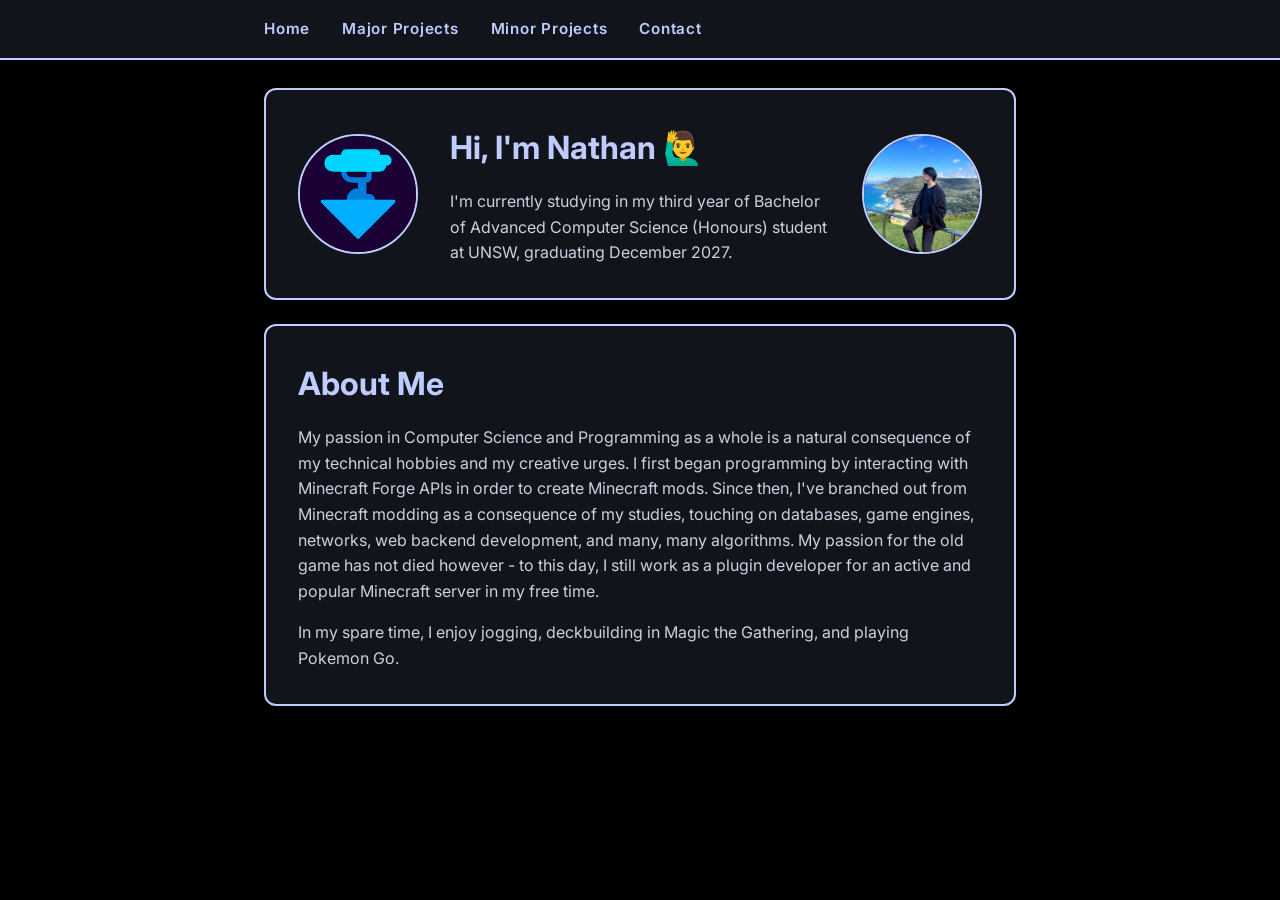
<file: index.html>
<!DOCTYPE html>
<html lang="en-AU">
<head>
    <title>Nathan's Website & Portfolio</title>
    <link rel="icon" type="image/x-icon" href="images/icon_bare.png"> <!-- Website Tab Thumbnail -->
    <link rel="preconnect" href="https://fonts.googleapis.com">
    <link href="https://fonts.googleapis.com/css2?family=Inter:wght@400;600;700&display=swap" rel="stylesheet">
    <link rel="stylesheet" href="styles.css">
</head>
<body>
    <div id="navbar"></div>
    <script>
        fetch('../components/navbar.html')
            .then(response => response.text())
            .then(data => {
                document.getElementById('navbar').innerHTML = data;
            });
    </script>

    <div class="container"> <!-- Main page contents -->
        <div class="card hero">
            <img src="images/icon.png" alt="Nathan's Icon/Logo">
            <div>
                <h1>Hi, I'm Nathan 🙋‍♂️</h1>
                <p>I'm currently studying in my third year of Bachelor of Advanced Computer Science (Honours) student at UNSW, graduating December 2027.</p>
            </div>
            <img src="images/person.png" alt="Nathan's best and only picture">
        </div>

        <div class="card">
            <h1>About Me</h1>
            <p>My passion in Computer Science and Programming as a whole is a natural consequence of my technical hobbies and my creative urges. I first began
                programming by interacting with Minecraft Forge APIs in order to create Minecraft mods. Since then, I've branched out from Minecraft modding as a
                consequence of my studies, touching on databases, game engines, networks, web backend development, and many, many algorithms. My passion for the old game
                has not died however - to this day, I still work as a plugin developer for an active and popular Minecraft server in my free time.
            </p>

            <p>In my spare time, I enjoy jogging, deckbuilding in Magic the Gathering, and playing Pokemon Go.</p>
        </div>

    </div>

</body>
</html>
</file>
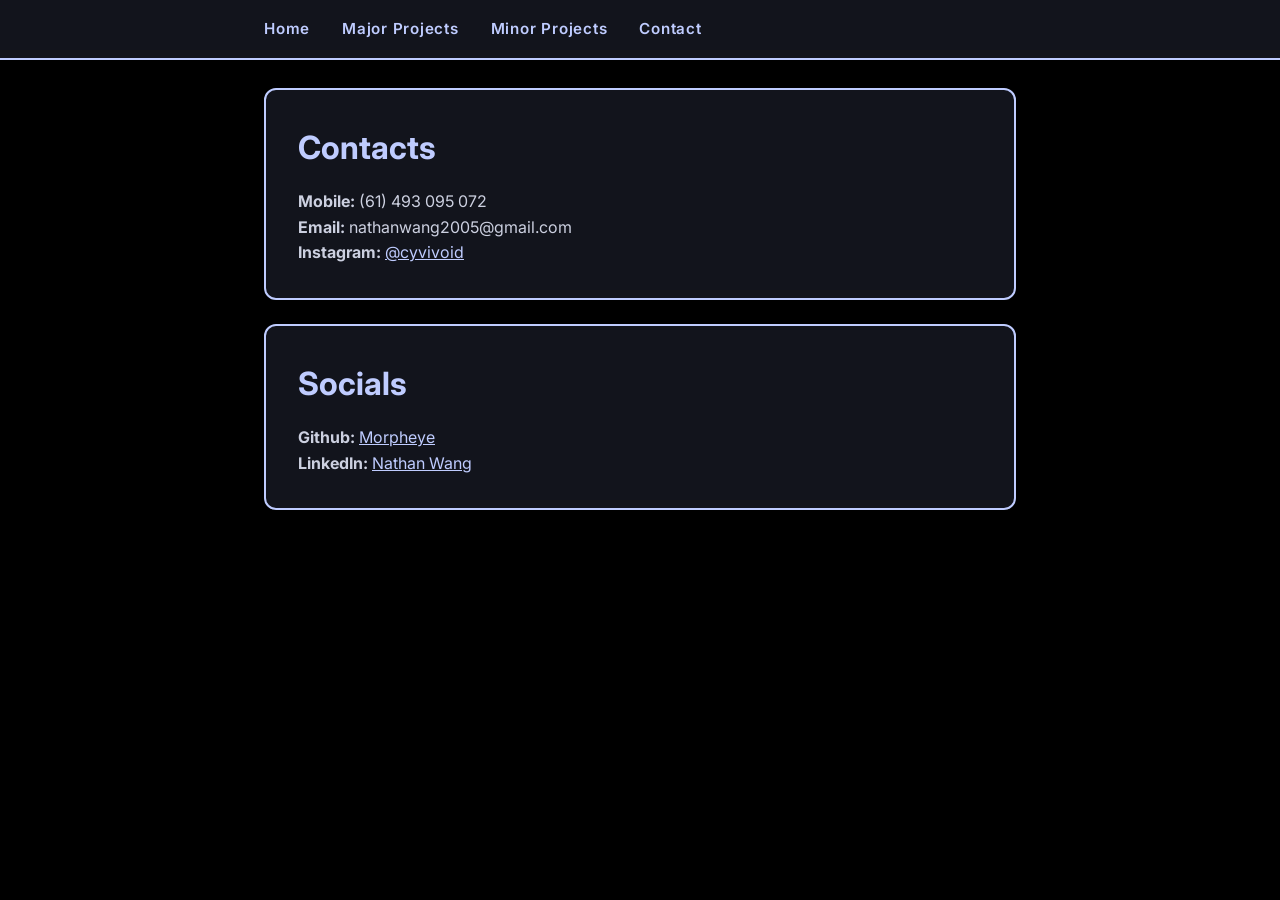
<file: contact.html>
<!DOCTYPE html>
<html lang="en-AU">
<head>
    <title>Nathan's Contacts</title>
    <link rel="icon" type="image/x-icon" href="images/icon_bare.png">
    <link rel="preconnect" href="https://fonts.googleapis.com">
    <link href="https://fonts.googleapis.com/css2?family=Inter:wght@400;600;700&display=swap" rel="stylesheet">
    <link rel="stylesheet" href="styles.css">
</head>
<body>
    <div id="navbar"></div>
    <script>
        fetch('../components/navbar.html')
            .then(response => response.text())
            .then(data => {
                document.getElementById('navbar').innerHTML = data;
            });
    </script>
    
    <div class="container">
        <div class="card">
            <h1>Contacts</h1>
            <p>
                <b>Mobile: </b> (61) 493 095 072
                <br>
                <b>Email: </b> nathanwang2005@gmail.com
                <br>
                <b>Instagram: </b> <a href="https://www.instagram.com/cyvivoid/">@cyvivoid</a>
            </p>
        </div>
        <div class="card">
            <h1>Socials</h1>
            <p>
                <b>Github: </b> <a href="https://github.com/Morpheye/">Morpheye</a>
                <br>
                <b>LinkedIn: </b> <a href="https://www.linkedin.com/in/nathan-wang-9309b93a2/">Nathan Wang</a>
            </p>
        </div>
    </div>

</body>
</html>
</file>
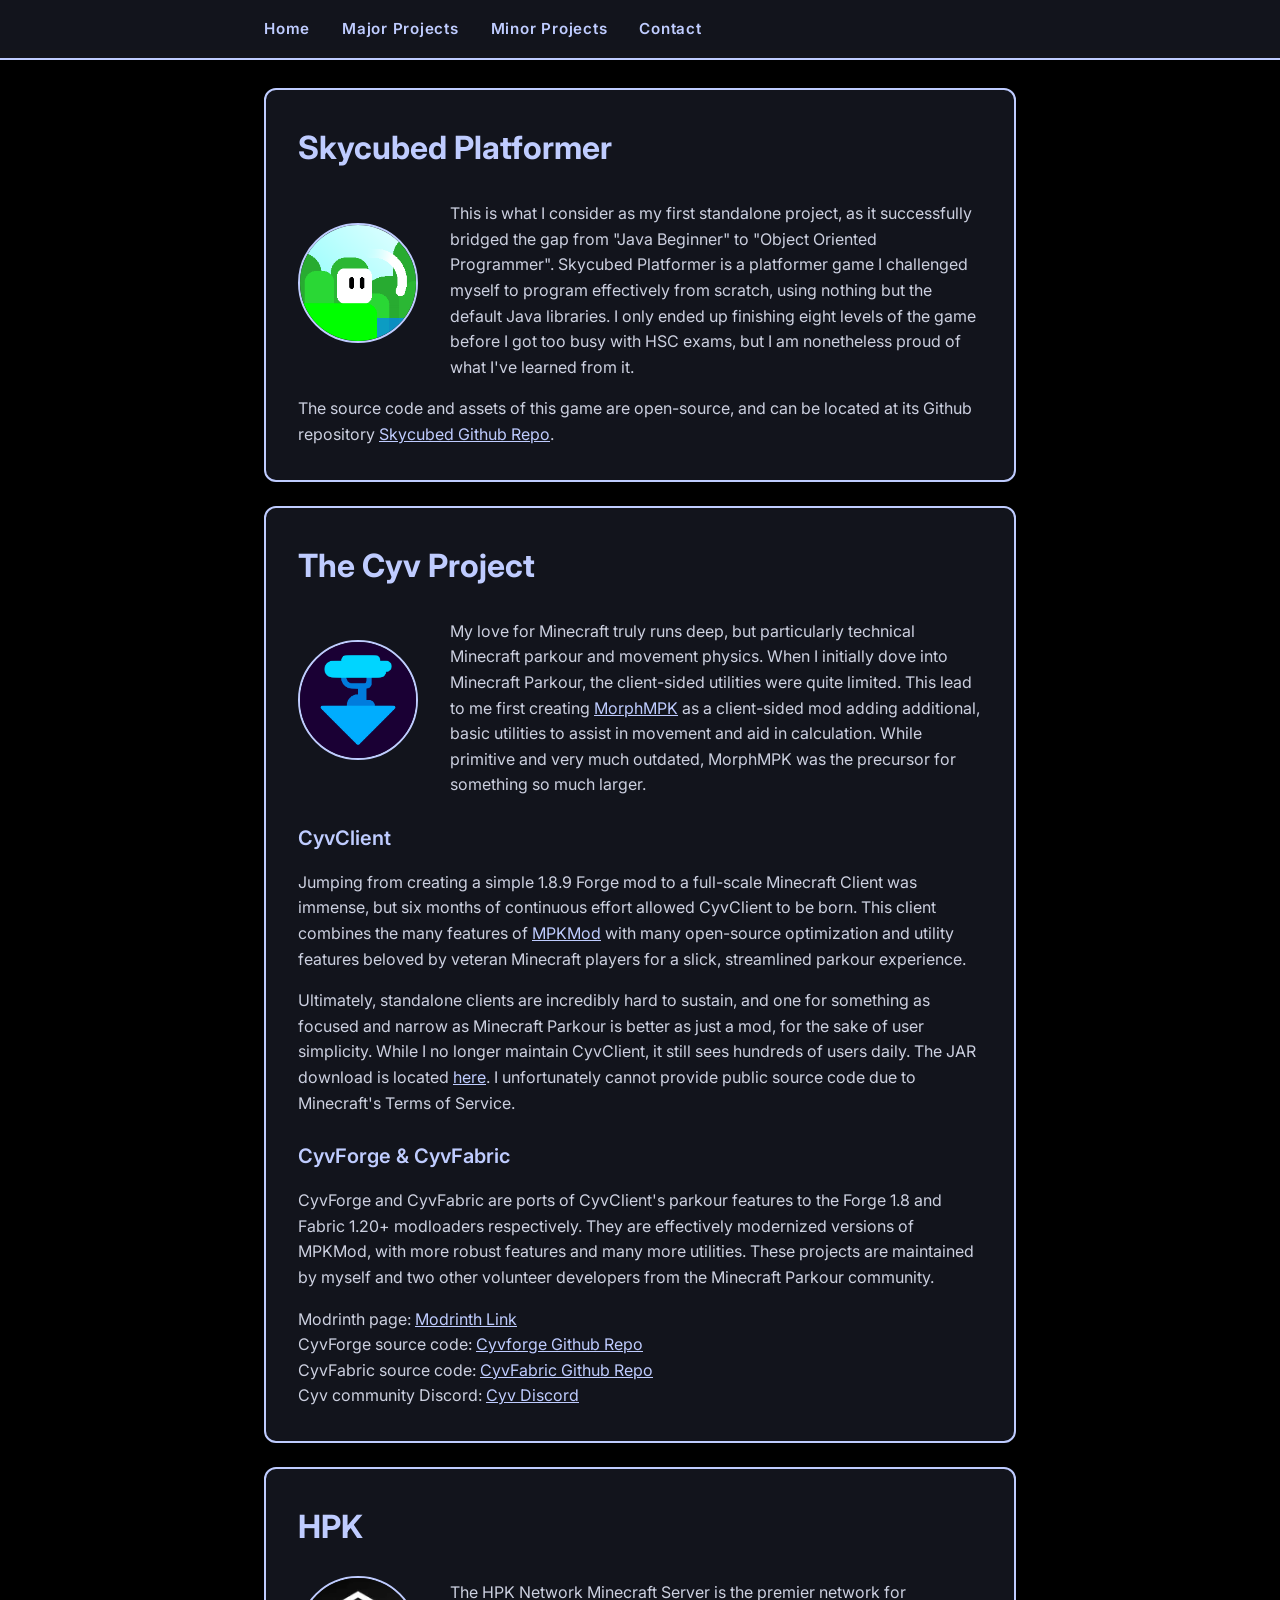
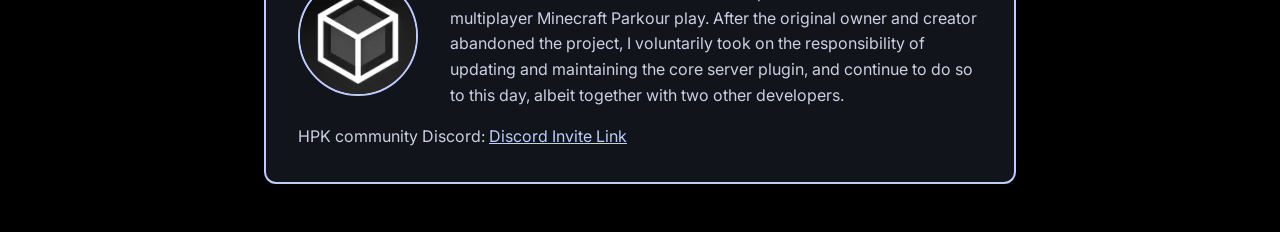
<file: majorProjects.html>
<!DOCTYPE html>
<html lang="en-AU">
<head>
    <title>Nathan's Major Projects</title>
    <link rel="icon" type="image/x-icon" href="images/icon_bare.png">
    <link rel="preconnect" href="https://fonts.googleapis.com">
    <link href="https://fonts.googleapis.com/css2?family=Inter:wght@400;600;700&display=swap" rel="stylesheet">
    <link rel="stylesheet" href="styles.css">
</head>
<body>
    <div id="navbar"></div>
    <script>
        fetch('../components/navbar.html')
            .then(response => response.text())
            .then(data => {
                document.getElementById('navbar').innerHTML = data;
            });
    </script>
    
    <div class="container">
        <div class="card"> <!-- Skycubed -->
            <h1>Skycubed Platformer</h1>
            <div class="hero">
                <img src="images/skycubed.png" alt="Skycubed Platformer Icon">
                <div>
                    <p>
                        This is what I consider as my first standalone project, as it successfully bridged the gap from
                        "Java Beginner" to "Object Oriented Programmer". Skycubed Platformer is a platformer game
                        I challenged myself to program effectively from scratch, using nothing but the default Java libraries.
                        I only ended up finishing eight levels of the game before I got too busy with HSC exams, but I am
                        nonetheless proud of what I've learned from it.
                    </p>
                </div>
            </div>
            <div>
                <p>
                    The source code and assets of this game are open-source, and can be located at its Github repository 
                    <a href="https://github.com/Morpheye/SkyCubed-Platformer">Skycubed Github Repo</a>.
                </p>
            </div>
        </div>

        <div class="card">
            <h1>The Cyv Project</h1> <!-- Cyv -->
            <div class="hero">
                <img src="images/icon.png" alt="Cyv Logo">
                <div>
                    <p>
                        My love for Minecraft truly runs deep, but particularly technical Minecraft parkour and movement physics.
                        When I initially dove into Minecraft Parkour, the client-sided utilities were quite limited. This lead to me
                        first creating <a href="https://github.com/Morpheye/MorphMPK">MorphMPK</a> as a client-sided mod
                        adding additional, basic utilities to assist in movement and aid in calculation. While primitive and very much
                        outdated, MorphMPK was the precursor for something so much larger.
                    </p>
                </div>
            </div>
            <div>
                <h2>CyvClient</h2>
                <p>
                    Jumping from creating a simple 1.8.9 Forge mod to a full-scale Minecraft Client was immense, but six months of continuous
                    effort allowed CyvClient to be born. This client combines the many features of
                    <a href="https://www.curseforge.com/minecraft/mc-mods/mpkmod">MPKMod</a> with many open-source optimization and utility
                    features beloved by veteran Minecraft players for a slick, streamlined parkour experience.
                </p>
                <p>
                    Ultimately, standalone clients are incredibly hard to sustain, and one for something as focused and narrow as Minecraft Parkour
                    is better as just a mod, for the sake of user simplicity. While I no longer maintain CyvClient, it still sees hundreds
                    of users daily. The JAR download is located <a href="https://github.com/Morpheye/CyvClient">here</a>. I unfortunately cannot
                    provide public source code due to Minecraft's Terms of Service.
                </p>
            </div>
            <div>
                <h2>CyvForge & CyvFabric</h2>
                <p>
                    CyvForge and CyvFabric are ports of CyvClient's parkour features to the Forge 1.8 and Fabric 1.20+ modloaders respectively.
                    They are effectively modernized versions of MPKMod, with more robust features and many more utilities. These projects are maintained
                    by myself and two other volunteer developers from the Minecraft Parkour community.
                </p>
                <p>
                    <!-- Accessibility /-->
                    Modrinth page: <a href="https://modrinth.com/mod/cyv">Modrinth Link</a>
                    <br>
                    CyvForge source code: <a href="https://github.com/Morpheye/CyvForge">Cyvforge Github Repo</a>
                    <br>
                    CyvFabric source code: <a href="https://github.com/Morpheye/CyvFabric">CyvFabric Github Repo</a>
                    <br>
                    Cyv community Discord: <a href="https://discord.gg/a9qQZdVGZx">Cyv Discord</a>
                </p>
            </div>
        </div>

        <div class="card"> <!-- HPK -->
            <h1>HPK</h1>
            <div class="hero">
                <img src="images/hpk.png" alt="HPK Network Logo">
                <div>
                    <p>
                        The HPK Network Minecraft Server is the premier network for multiplayer Minecraft Parkour play.
                        After the original owner and creator abandoned the project, I voluntarily took on the responsibility
                        of updating and maintaining the core server plugin, and continue to do so to this day, albeit together with
                        two other developers.
                    </p>
                </div>
            </div>
            <div>
                <p>
                    HPK community Discord: <a href="https://discord.gg/3QeAhp6pJe">Discord Invite Link</a>
                </p>
            </div>
        </div>

    </div>

</body>
</html>
</file>
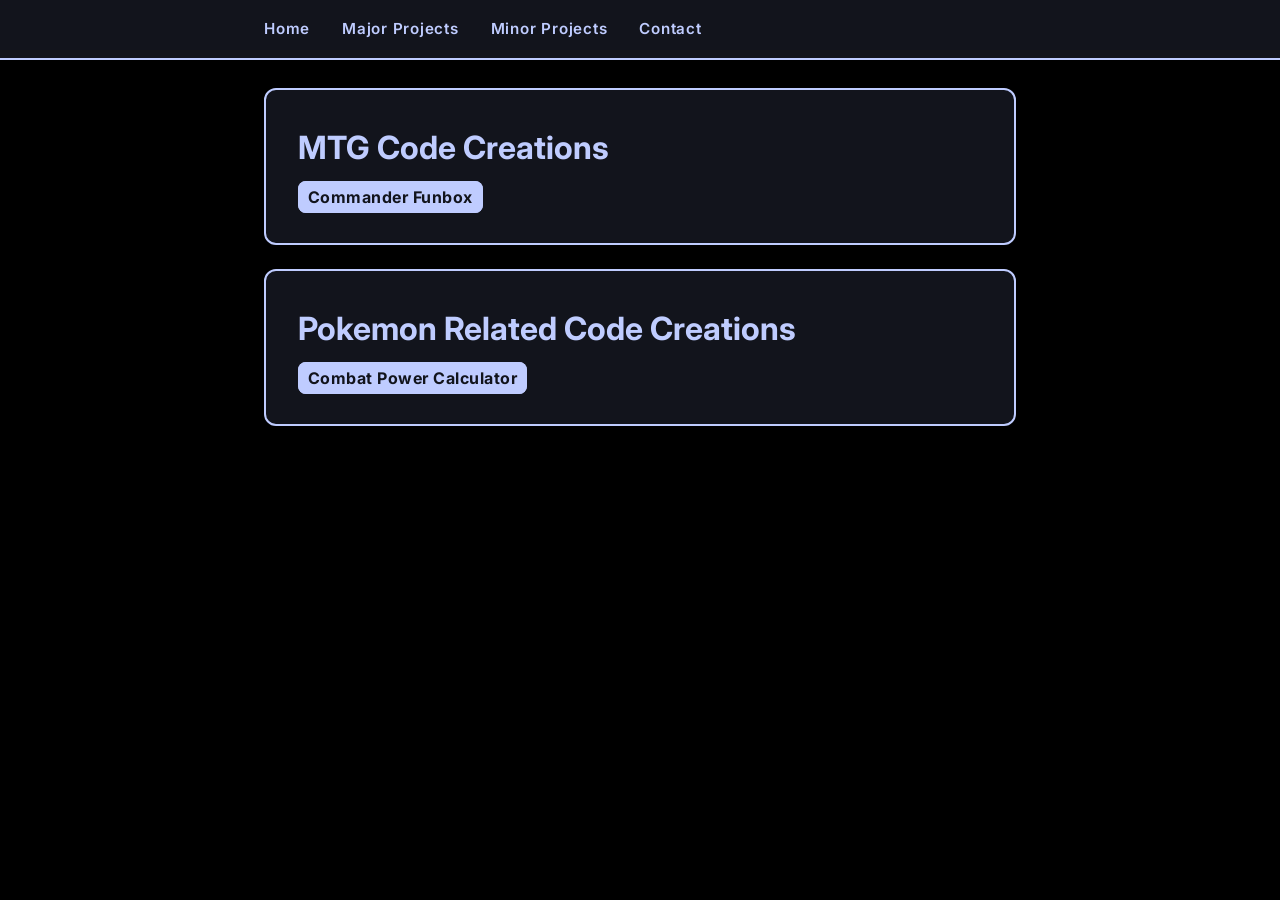
<file: minorProjects.html>
<!DOCTYPE html>
<html lang="en-AU">
<head>
    <title>Nathan's Minor Projects</title>
    <link rel="icon" type="image/x-icon" href="images/icon_bare.png">
    <link rel="preconnect" href="https://fonts.googleapis.com">
    <link href="https://fonts.googleapis.com/css2?family=Inter:wght@400;600;700&display=swap" rel="stylesheet">
    <link rel="stylesheet" href="styles.css">
</head>
<body>
    <div id="navbar"></div>
    <script>
        fetch('../components/navbar.html')
            .then(response => response.text())
            .then(data => {
                document.getElementById('navbar').innerHTML = data;
            });
    </script>
    
    <div class="container">
        <div class="card">
            <h1>MTG Code Creations</h1>
            <a href="pages/mtg/funbox/funbox.html" class="button">Commander Funbox</a>
        </div>

        <div class="card">
            <h1>Pokemon Related Code Creations</h1>
            <a href="pages/pokemon/cpCalculator/cpCalculator.html" class="button">Combat Power Calculator</a>
        </div>
    </div>

</body>
</html>
</file>
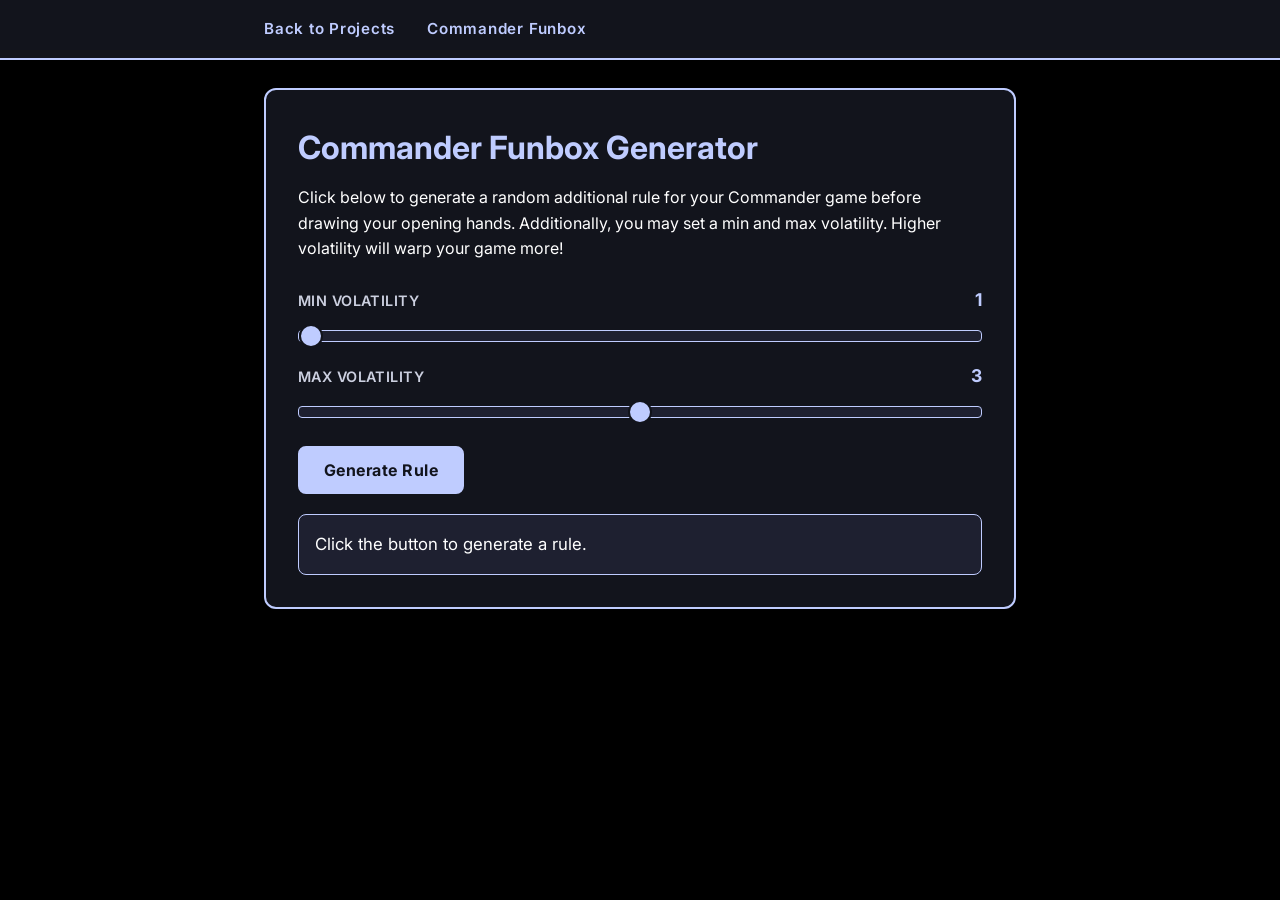
<file: pages/mtg/funbox/funbox.html>
<!DOCTYPE html>
<html lang="en-AU">
<head>
    <title>Commander Funbox</title>
    <link rel="icon" type="image/x-icon" href="../../../images/icon_bare.png">
    <link rel="preconnect" href="https://fonts.googleapis.com">
    <link href="https://fonts.googleapis.com/css2?family=Inter:wght@400;600;700&display=swap" rel="stylesheet">
    <link rel="stylesheet" href="../../../styles.css">
    <link rel="stylesheet" href="funbox.css">
</head>
<body>
    <div id="navbar"></div>
    <script>
        fetch('../navbar.html')
            .then(response => response.text())
            .then(data => {
                document.getElementById('navbar').innerHTML = data;
            });
    </script>
    
    <div class="container">
        <div class="card">
            <h1>Commander Funbox Generator</h1>
            <p1>Click below to generate a random additional rule for your Commander game before drawing your opening hands.
                Additionally, you may set a min and max volatility. Higher volatility will warp your game more!
            </p1>
            
            <div class="volatility-control">
                <div class="volatility-row">
                    <label for="volatility-min">Min volatility</label>
                    <span class="volatility-value" id="min-label">1</span>
                </div>
                <input type="range" id="volatility-min" min="1" max="5" value="1" step="0.01">
            
                <div class="volatility-row">
                    <label for="volatility-max">Max volatility</label>
                    <span class="volatility-value" id="max-label">3</span>
                </div>
                <input type="range" id="volatility-max" min="1" max="5" value="3" step="0.01">
            </div>
            
            <button id="generate-btn">Generate Rule</button>
            
            <p id="rule-output">Click the button to generate a rule.</p>
            
            <script src="commanderRuleFetcher.js"></script>
            <script>
                const minSlider = document.getElementById('volatility-min');
                const maxSlider = document.getElementById('volatility-max');
                const minLabel = document.getElementById('min-label');
                const maxLabel = document.getElementById('max-label');
                const generateBtn = document.getElementById('generate-btn');
                const ruleOutput = document.getElementById('rule-output');
            
                // Keep min slider from going above max slider, and vice versa.
                minSlider.addEventListener('input', () => {
                    const minValue = parseFloat(minSlider.value);
                    const maxValue = parseFloat(maxSlider.value);

                    if (minValue > maxValue) {
                        minSlider.value = maxSlider.value;
                    }

                    minLabel.textContent = Math.round(minSlider.value);
                });

                maxSlider.addEventListener('input', () => {
                    const minValue = parseFloat(minSlider.value);
                    const maxValue = parseFloat(maxSlider.value);

                    if (maxValue < minValue) {
                        maxSlider.value = minSlider.value;
                    }

                    maxLabel.textContent = Math.round(maxSlider.value);
                });
            
                generateBtn.addEventListener('click', async () => {
                    const min = Math.round(parseFloat(minSlider.value));
                    const max = Math.round(parseFloat(maxSlider.value));

                    ruleOutput.textContent = 'Generating...';

                    const rule = await getRandomRule({ min, max });
                    ruleOutput.textContent = rule.text;
                });
            </script>
        </div>
    </div>

</body>
</html>
</file>
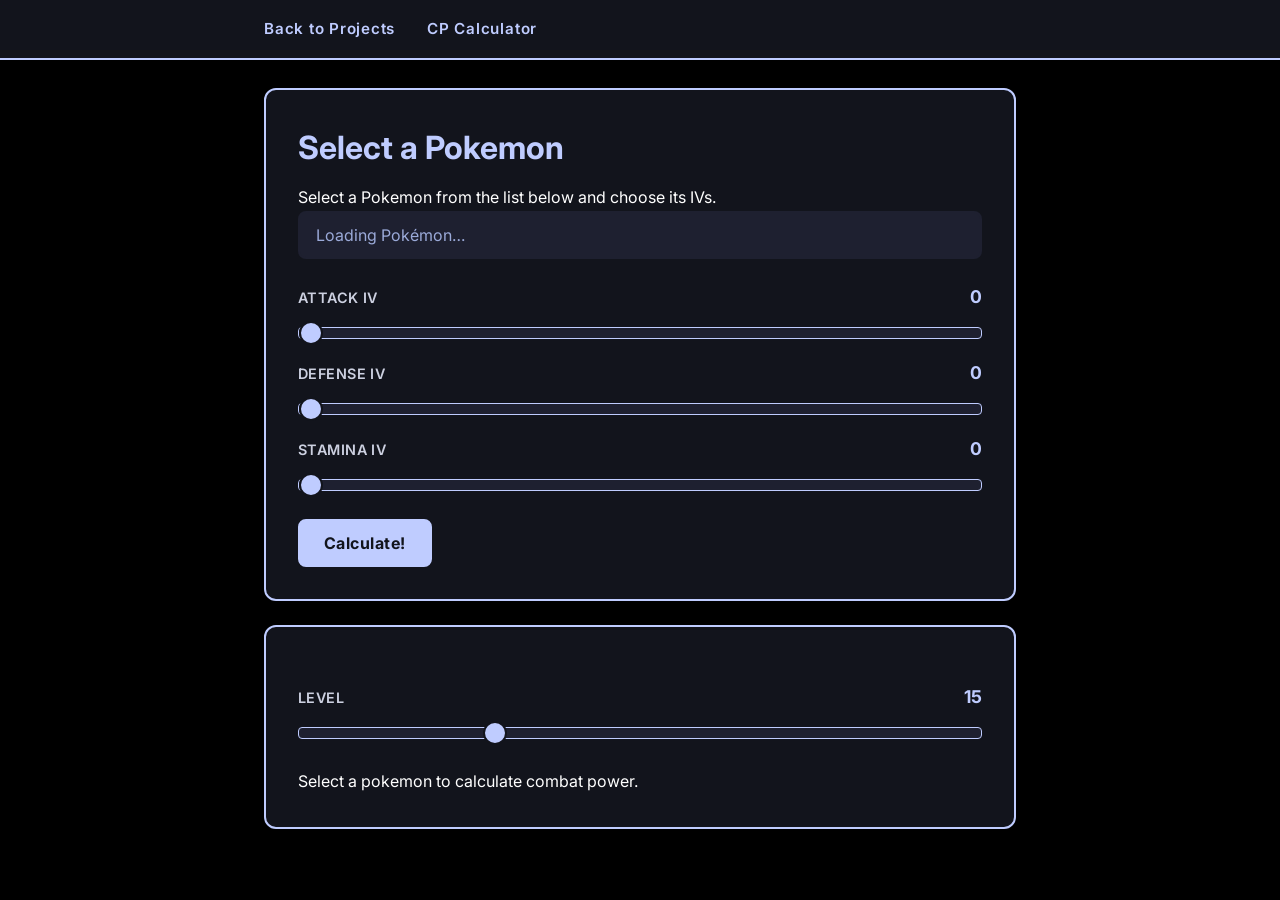
<file: pages/pokemon/cpCalculator/cpCalculator.html>
<!DOCTYPE html>
<html lang="en-AU">
<head>
    <title>Pokemon GO Calculator</title>
    <link rel="icon" type="image/x-icon" href="../../../images/icon_bare.png">
    <link rel="preconnect" href="https://fonts.googleapis.com">
    <link href="https://fonts.googleapis.com/css2?family=Inter:wght@400;600;700&display=swap" rel="stylesheet">
    <link rel="stylesheet" href="../../../styles.css">
    <link rel="stylesheet" href="calculator.css">
    <meta name="viewport" content="width=device-width, initial-scale=1.0">
</head>
<body>
    <div id="navbar"></div>
    <script>
        fetch('../navbar.html')
            .then(response => response.text())
            .then(data => {
                document.getElementById('navbar').innerHTML = data;
            });
    </script>
    
    <div class="container">
        <!-- Pokemon and IV selector -->
        <div class="card">
            <h1>Select a Pokemon</h1>
            <p1 id="select-text">Select a Pokemon from the list below and choose its IVs.
            </p1>
            <br>

            <!-- Pokemon Selector (custom combobox) -->
            <div class="combobox">
                <input
                    id="pokemon-search"
                    type="text"
                    autocomplete="off"
                    placeholder="Loading Pokémon…"
                    disabled
                >
                <ul class="combobox-list" id="pokemon-combobox-list"></ul>
            </div>
            
            <!-- IV selector -->
            <div class="slider">
                <div class="slider-row">
                    <label for="iv-attack">Attack IV</label>
                    <span class="value" id="attack-label">0</span>
                </div>
                <input type="range" id="iv-attack" min="0" max="15" value="0" step="0.01">
            
                <div class="slider-row">
                    <label for="iv-defense">Defense IV</label>
                    <span class="value" id="defense-label">0</span>
                </div>
                <input type="range" id="iv-defense" min="0" max="15" value="0" step="0.01">

                <div class="slider-row">
                    <label for="iv-stamina">Stamina IV</label>
                    <span class="value" id="stamina-label">0</span>
                </div>
                <input type="range" id="iv-stamina" min="0" max="15" value="0" step="0.01">
            </div>
            
            <div>
                <button id="calculate-btn">Calculate!</button>
            </div>
        </div>

        <!-- Level selector and output -->
        <div class="card">
            <div class="slider">
                <div class="slider-row">
                    <label for="level">Level</label>
                    <span class="value" id="level-value">15</span>
                </div>
                <input type="range" id="level" min="1" max="51" value="15" step="0.01">
            </div>
            <br>
            <p1 id="cp-display">Select a pokemon to calculate combat power.</p1>
        </div>

        <script src="calculator.js"></script>
        <script src="comboBox.js"></script>
        <script>
            const pokemonSearchInput = document.getElementById('pokemon-search');
 
            populatePokemonList().then(pokemonNames => {
                initPokemonCombobox(pokemonNames);
                pokemonSearchInput.disabled = false;
                pokemonSearchInput.placeholder = "Search Pokémon...";
            });
 
            const atkSlider = document.getElementById('iv-attack');
            const defSlider = document.getElementById('iv-defense');
            const hpSlider = document.getElementById('iv-stamina');
            const levelSlider = document.getElementById('level');
            const atkLabel = document.getElementById('attack-label');
            const defLabel = document.getElementById('defense-label');
            const hpLabel = document.getElementById('stamina-label');
            const levelLabel = document.getElementById('level-value');
            const calculateButton = document.getElementById('calculate-btn');
 
            const cpDisplay = document.getElementById('cp-display');
 
            let lastPokemon = null;
 
            async function updateData() {
                const levelString = (Math.round(parseFloat(levelLabel.textContent) * 10) / 10).toString();
                const data = await calculate(lastPokemon.attack, lastPokemon.defense,
                    lastPokemon.stamina, levelString);
                cpDisplay.innerHTML = "CP: " + data.cp + "<br>" +
                    "Attack: " + data.attack.toFixed(2) + "<br>" +
                    "Defense: " + data.defense.toFixed(2) + "<br>" +
                    "Stamina: " + Math.max(10, Math.floor(data.stamina));
            };
 
            async function resetData() {
                cpDisplay.textContent = "Select a pokemon to calculate combat power.";
            }
        
            atkSlider.addEventListener('input', async () => {
                const val = parseFloat(atkSlider.value);
                atkLabel.textContent = Math.round(val);

                if (lastPokemon != null) {
                    lastPokemon = await getStats(lastPokemon.name, lastPokemon.form,
                                        atkLabel.textContent, defLabel.textContent,
                                        hpLabel.textContent);
                    updateData();
                }
            });
 
            defSlider.addEventListener('input', async () => {
                const val = parseFloat(defSlider.value);
                defLabel.textContent = Math.round(val);

                if (lastPokemon != null) {
                    lastPokemon = await getStats(lastPokemon.name, lastPokemon.form,
                                        atkLabel.textContent, defLabel.textContent,
                                        hpLabel.textContent);
                    updateData();
                }
            });
 
            hpSlider.addEventListener('input', async () => {
                const val = parseFloat(hpSlider.value);
                hpLabel.textContent = Math.round(val);

                if (lastPokemon != null) {
                    lastPokemon = await getStats(lastPokemon.name, lastPokemon.form,
                                        atkLabel.textContent, defLabel.textContent,
                                        hpLabel.textContent);
                    updateData();
                }
            });
 
            levelSlider.addEventListener('input', async () => {
                const val = Math.round(parseFloat(levelSlider.value) * 2) / 2;
                levelLabel.textContent = val.toFixed(1);
 
                if (lastPokemon == null) return;
                updateData();
            });
 
            calculateButton.addEventListener('click', async () => {
                const selection = document.getElementById("pokemon-search").value;
 
                const {pokemonName, form} = parsePokemonSelection(selection);
 
                try {
                    lastPokemon = await getStats(pokemonName, form,
                                        atkLabel.textContent, defLabel.textContent,
                                        hpLabel.textContent);
                    updateData();
                } catch {
                    resetData();
                }
                
            });
        </script>
    </div>

</body>
</html>
</file>
<file: styles.css>
/* Reset browser defaults */
* {
    margin: 0;
    padding: 0;
    box-sizing: border-box;
}

body {
    padding-top: 40px;
    background-color: #000000;
    color: white;
    font-family: 'Inter', sans-serif;
    line-height: 1.6;
}

/* Navigation bar */
nav {
    background-color: #12141c;
    border-bottom: 2px solid #bfccff;
    padding: 16px 0;

    position: fixed;
    top: 0;
    left: 0;
    width: 100%;
    z-index: 1000;
}

nav ul {
    list-style: none;
    display: flex;
    gap: 32px;
    max-width: 800px;
    margin: 0 auto;
    padding: 0 24px;
}

nav a {
    color: #bfccff;
    text-decoration: none;
    font-weight: 600;
    font-size: 0.95rem;
    letter-spacing: 0.05em;
}

nav a:hover {
    color: white;
}

/* The box for the entire page's content */
.container {
    max-width: 800px;
    margin: 0 auto;
    padding: 48px 24px;
    display: flex;
    flex-direction: column;
    gap: 24px;
}

/* Links */
a {
    color: #bfccff;
}

a:visited {
    color: #9baad9;
}

a:hover {
    color: white;
}

/* Cards */
.card {
    background-color: #12141c;
    color: white;
    border: 2px solid #bfccff;
    border-radius: 12px;
    padding: 32px;
}

/* Headers */
h1 {
    font-size: 2rem;
    font-weight: 700;
    margin-bottom: 12px;
    color: #bfccff;
}

h2 {
    font-size: 1.25rem;
    font-weight: 600;
    color: #bfccff;
    margin-top: 24px;
}

/* Paragraphs */
p {
    color: #ccd0e0;
    font-size: 1rem;
    margin-top: 16px;
}

/* Hero section */
.hero {
    display: flex;
    align-items: center;
    gap: 32px;
}

.hero img {
    width: 120px;
    height: 120px;
    border-radius: 50%;
    border: 2px solid #bfccff;
    flex-shrink: 0;
}

/* Code blocks */
pre {
    background-color: #1e2030;
    border: 1px solid #bfccff;
    border-radius: 8px;
    padding: 16px;
    overflow-x: auto;
}

code {
    font-family: 'Courier New', monospace;
    font-size: 0.9rem;
    color: #bfccff;
}

/* Buttons */
a.button {
    background-color: #bfccff;
    color: #12141c;
    border: 2px solid #bfccff;
    border-radius: 8px;
    padding: 4px 8px;
    font-family: 'Inter', sans-serif;
    font-size: 1rem;
    font-weight: 700;
    letter-spacing: 0.03em;
    cursor: pointer;
    transition: background-color 0.15s ease, color 0.15s ease;
    text-decoration: none;
}
</file>
<file: pages/mtg/funbox/funbox.css>
.volatility-control {
    margin-top: 24px;
    display: flex;
    flex-direction: column;
    gap: 16px;
}
 
.volatility-row {
    display: flex;
    justify-content: space-between;
    align-items: baseline;
}
 
.volatility-row label {
    color: #ccd0e0;
    font-size: 0.9rem;
    font-weight: 600;
    letter-spacing: 0.03em;
    text-transform: uppercase;
}
 
.volatility-value {
    color: #bfccff;
    font-weight: 700;
    font-size: 1.1rem;
    min-width: 1.5em;
    text-align: right;
}
 
/* Range slider track */
input[type="range"] {
    -webkit-appearance: none;
    appearance: none;
    width: 100%;
    height: 12px;
    background: #1e2030;
    border: 1px solid #bfccff;
    border-radius: 4px;
    outline: none;
    margin-bottom: 4px;
    cursor: pointer;
    transition: background-color 0.1s ease-out;
}
 
/* Range slider handle - WebKit/Chrome/Safari */
input[type="range"]::-webkit-slider-thumb {
    -webkit-appearance: none;
    appearance: none;
    width: 24px;
    height: 24px;
    border-radius: 50%;
    background: #bfccff;
    border: 2px solid #12141c;
    cursor: pointer;
    transition: background-color 0.15s ease, transform 0.15s ease;
}
 
input[type="range"]::-webkit-slider-thumb:hover {
    background: white;
    transform: scale(1.1);
}
 
/* Range slider handle - Firefox */
input[type="range"]::-moz-range-thumb {
    width: 24px;
    height: 24px;
    border-radius: 50%;
    background: #bfccff;
    border: 2px solid #12141c;
    cursor: pointer;
    transition: background-color 0.15s ease, transform 0.15s ease;
}
 
input[type="range"]::-moz-range-thumb:hover {
    background: white;
    transform: scale(1.1);
}
 
input[type="range"]::-moz-range-track {
    background: #1e2030;
    border: 1px solid #bfccff;
    border-radius: 4px;
    height: 4px;
}
 
/* Generate button */
#generate-btn {
    margin-top: 24px;
    background-color: #bfccff;
    color: #12141c;
    border: 2px solid #bfccff;
    border-radius: 8px;
    padding: 12px 24px;
    font-family: 'Inter', sans-serif;
    font-size: 1rem;
    font-weight: 700;
    letter-spacing: 0.03em;
    cursor: pointer;
    transition: background-color 0.15s ease, color 0.15s ease;
}
 
#generate-btn:hover {
    background-color: transparent;
    color: #bfccff;
}
 
#generate-btn:active {
    transform: translateY(1px);
}
 
/* Rule output text */
#rule-output {
    margin-top: 20px;
    background-color: #1e2030;
    border: 1px solid #bfccff;
    border-radius: 8px;
    padding: 16px;
    color: white;
    font-size: 1.05rem;
}
</file>
<file: pages/pokemon/cpCalculator/calculator.css>
.slider {
    margin-top: 24px;
    display: flex;
    flex-direction: column;
    gap: 16px;
}
 
.slider-row {
    display: flex;
    justify-content: space-between;
    align-items: baseline;
}
 
.slider-row label {
    color: #ccd0e0;
    font-size: 0.9rem;
    font-weight: 600;
    letter-spacing: 0.03em;
    text-transform: uppercase;
}
 
.value {
    color: #bfccff;
    font-weight: 700;
    font-size: 1.1rem;
    min-width: 1.5em;
    text-align: right;
}
 
/* Range slider track */
input[type="range"] {
    -webkit-appearance: none;
    appearance: none;
    width: 100%;
    height: 12px;
    background: #1e2030;
    border: 1px solid #bfccff;
    border-radius: 4px;
    outline: none;
    margin-bottom: 4px;
    cursor: pointer;
    transition: background-color 0.1s ease-out;
}
 
/* Range slider handle - WebKit/Chrome/Safari */
input[type="range"]::-webkit-slider-thumb {
    -webkit-appearance: none;
    appearance: none;
    width: 24px;
    height: 24px;
    border-radius: 50%;
    background: #bfccff;
    border: 2px solid #12141c;
    cursor: pointer;
    transition: background-color 0.15s ease, transform 0.15s ease;
}
 
input[type="range"]::-webkit-slider-thumb:hover {
    background: white;
    transform: scale(1.1);
}
 
/* Range slider handle - Firefox */
input[type="range"]::-moz-range-thumb {
    width: 24px;
    height: 24px;
    border-radius: 50%;
    background: #bfccff;
    border: 2px solid #12141c;
    cursor: pointer;
    transition: background-color 0.15s ease, transform 0.15s ease;
}
 
input[type="range"]::-moz-range-thumb:hover {
    background: white;
    transform: scale(1.1);
}
 
input[type="range"]::-moz-range-track {
    background: #1e2030;
    border: 1px solid #bfccff;
    border-radius: 4px;
    height: 4px;
}
 
/* Generate button */
#calculate-btn {
    margin-top: 24px;
    background-color: #bfccff;
    color: #12141c;
    border: 2px solid #bfccff;
    border-radius: 8px;
    padding: 12px 24px;
    font-family: 'Inter', sans-serif;
    font-size: 1rem;
    font-weight: 700;
    letter-spacing: 0.03em;
    cursor: pointer;
    transition: background-color 0.15s ease, color 0.15s ease;
}
 
#calculate-btn:hover {
    background-color: transparent;
    color: #bfccff;
}
 
#calculate-btn:active {
    transform: translateY(1px);
}

/* FANCY DROPDOWN */

.combobox {
    position: relative;
    width: 100%;
}
 
#pokemon-search {
    width: 100%;
    background-color: #1e2030;
    color: white;
    border: 2px solid #bfccff;
    border-radius: 8px;
    padding: 12px 16px;
    font-family: 'Inter', sans-serif;
    font-size: 1rem;
    font-weight: 600;
    outline: none;
    transition: border-color 0.15s ease, background-color 0.15s ease;
}
 
#pokemon-search::placeholder {
    color: #9baad9;
    font-weight: 400;
}
 
#pokemon-search:hover {
    border-color: white;
}
 
#pokemon-search:focus {
    border-color: white;
    background-color: #12141c;
}
 
#pokemon-search:disabled {
    border-color: #1e2030;
    color: #9baad9;
    cursor: not-allowed;
}
 
#pokemon-search:disabled::placeholder {
    color: #9baad9;
}
 
/* Dropdown panel */
.combobox-list {
    position: absolute;
    top: calc(100% + 8px);
    left: 0;
    right: 0;
    z-index: 10;
 
    max-height: 280px;
    overflow-y: auto;
 
    background-color: #1e2030;
    border: 2px solid #bfccff;
    border-radius: 8px;
    padding: 6px;
 
    display: flex;
    flex-direction: column;
    gap: 2px;
 
    list-style: none;
}
 
.combobox-list:empty {
    display: none;
}
 
/* Thin, on-brand scrollbar for the dropdown */
.combobox-list::-webkit-scrollbar {
    width: 8px;
}
 
.combobox-list::-webkit-scrollbar-track {
    background: transparent;
}
 
.combobox-list::-webkit-scrollbar-thumb {
    background-color: #12141c;
    border: 1px solid #bfccff;
    border-radius: 4px;
}
 
.combobox-option {
    flex-shrink: 0;
    padding: 10px 12px;
    border-radius: 6px;
    color: #ccd0e0;
    font-size: 0.95rem;
    font-weight: 600;
    cursor: pointer;
    transition: background-color 0.1s ease, color 0.1s ease;
 
    white-space: nowrap;
    overflow: hidden;
    text-overflow: ellipsis;
}
 
.combobox-option mark {
    background: none;
    color: white;
    font-weight: 700;
}
 
.combobox-option:hover,
.combobox-option.is-active {
    background-color: #bfccff;
    color: #12141c;
}
 
.combobox-option:hover mark,
.combobox-option.is-active mark {
    color: #12141c;
}
 
.combobox-empty {
    flex-shrink: 0;
    padding: 10px 12px;
    color: #9baad9;
    font-size: 0.9rem;
    font-style: italic;
}

@media (max-width: 600px) {
    .card #select-text {
        display: none
    }

    input[type="range"]::-webkit-slider-thumb {
        -webkit-appearance: none;
        appearance: none;
        width: 36px;
        height: 36px;
        border-radius: 50%;
        background: #bfccff;
        border: 2px solid #12141c;
        cursor: pointer;
        transition: background-color 0.15s ease, transform 0.15s ease;
    }

    /* Range slider handle - Firefox */
    input[type="range"]::-moz-range-thumb {
        width: 36px;
        height: 36px;
        border-radius: 50%;
        background: #bfccff;
        border: 2px solid #12141c;
        cursor: pointer;
        transition: background-color 0.15s ease, transform 0.15s ease;
    }

}
</file>
